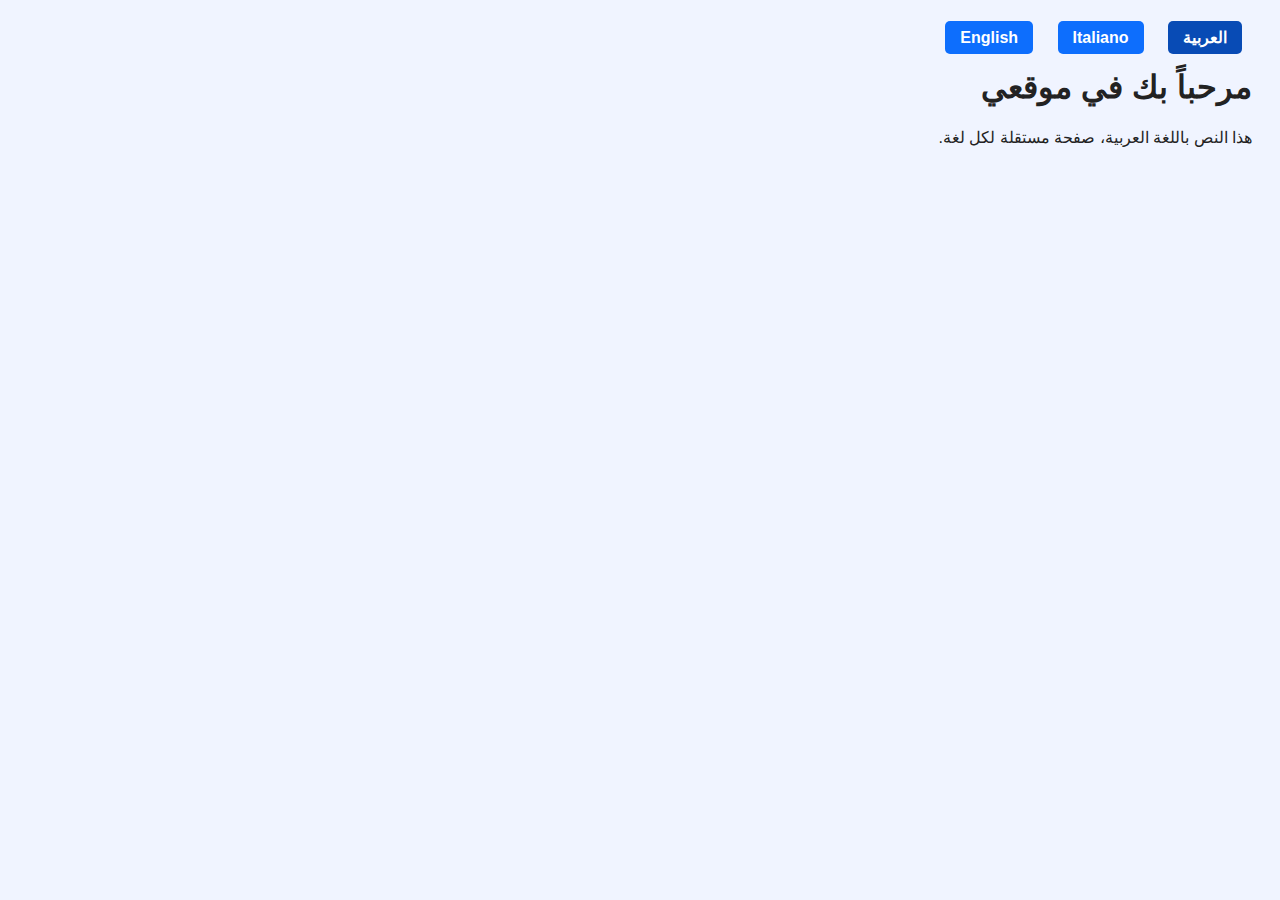
<file: ar.html>
<!DOCTYPE html>
<html lang="ar" dir="rtl">
<head>
  <meta charset="UTF-8" />
  <title>موقعي بالعربية</title>
  <style>
    body { font-family: 'Cairo', sans-serif; direction: rtl; padding: 20px; background: #f0f4ff; color: #222; }
    nav { margin-bottom: 20px; }
    nav a {
      text-decoration: none; 
      margin: 0 10px; 
      padding: 8px 15px; 
      background-color: #0d6efd; 
      color: white; 
      border-radius: 5px;
      font-weight: bold;
    }
    nav a:hover { background-color: #084bb5; }
  </style>
</head>
<body>
  <nav>
    <a href="ar.html" style="background-color:#084bb5;">العربية</a>
    <a href="en.html">English</a>
    <a href="it.html">Italiano</a>
  </nav>

  <h1>مرحباً بك في موقعي</h1>
  <p>هذا النص باللغة العربية، صفحة مستقلة لكل لغة.</p>
</body>
</html>
</file>
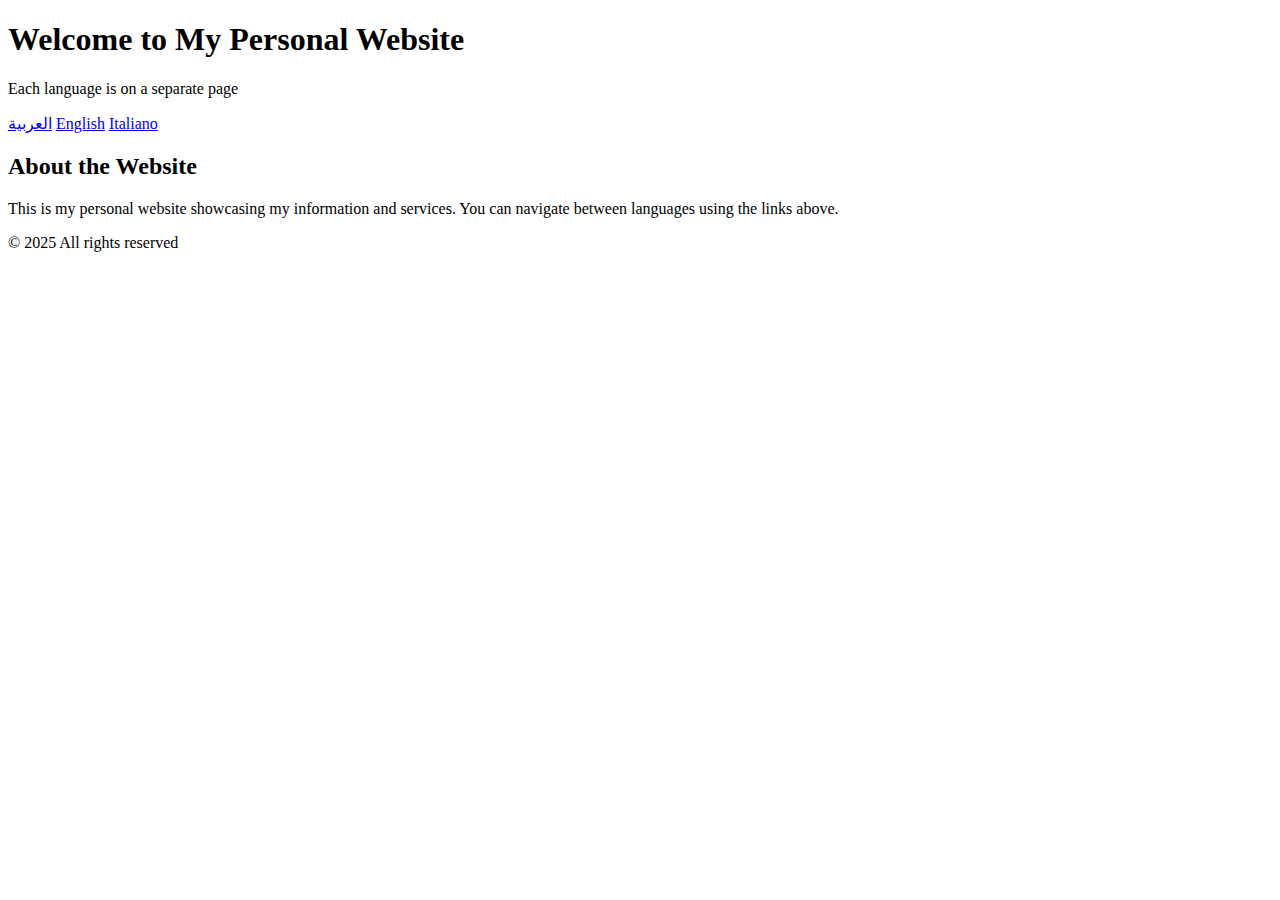
<file: en.html>
<!DOCTYPE html>
<html lang="en">
<head>
  <meta charset="UTF-8">
  <meta name="viewport" content="width=device-width, initial-scale=1.0">
  <title>My Personal Website</title>
  <style>
    /* نفس التنسيق المستخدم في index.html */
  </style>
</head>
<body>

  <header>
    <h1>Welcome to My Personal Website</h1>
    <p>Each language is on a separate page</p>
  </header>

  <nav>
    <a href="index.html">العربية</a>
    <a href="en.html">English</a>
    <a href="it.html">Italiano</a>
  </nav>

  <div class="content">
    <h2>About the Website</h2>
    <p>This is my personal website showcasing my information and services. You can navigate between languages using the links above.</p>
  </div>

  <footer>
    <p>&copy; 2025 All rights reserved</p>
  </footer>

</body>
</html>
</file>
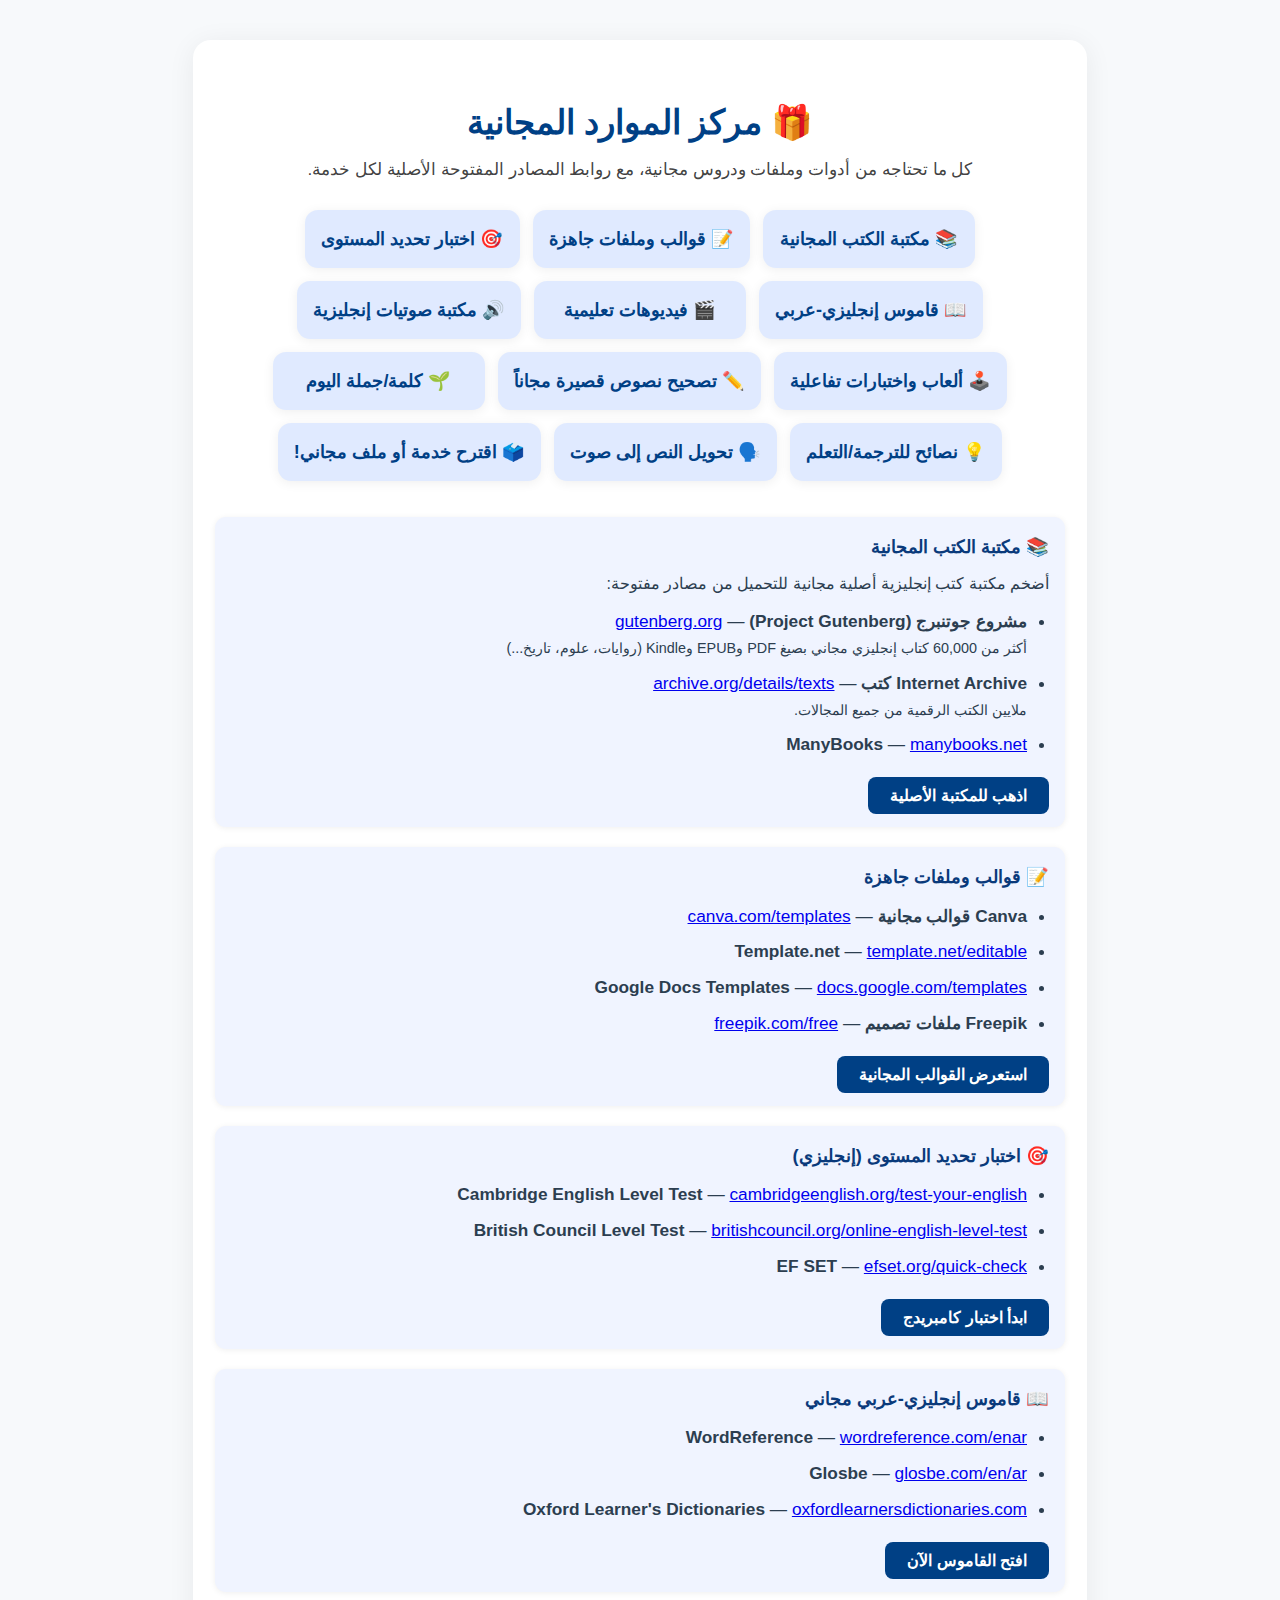
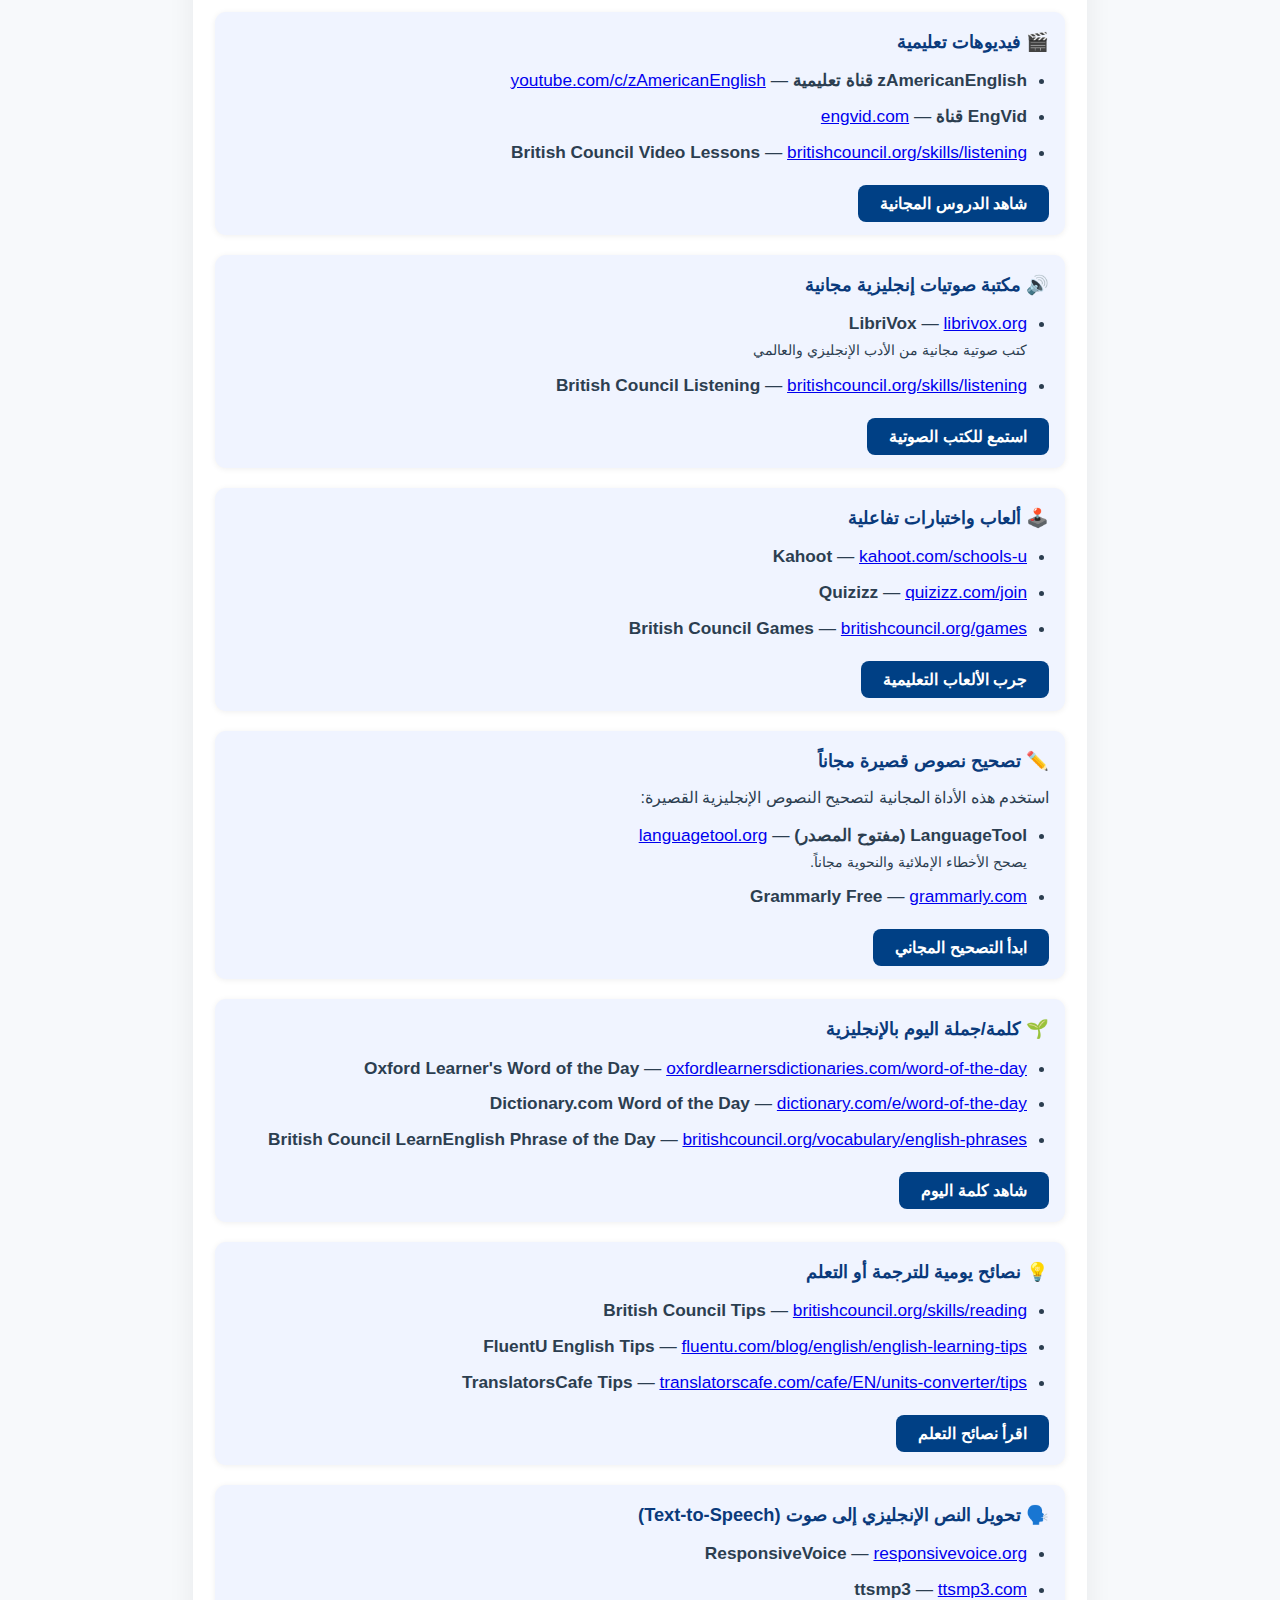
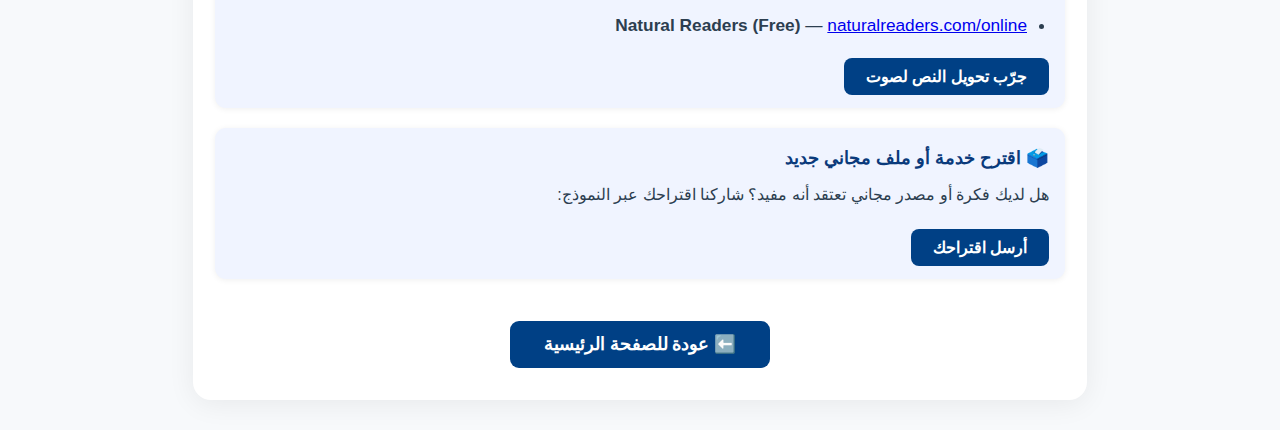
<file: free-center.html>
<!DOCTYPE html>
<html lang="ar">
<head>
  <meta charset="UTF-8">
  <title>مركز الموارد المجانية</title>
  <link rel="stylesheet" href="free-center.css">
</head>
<body>
  <div class="free-center-container">
    <h1>🎁 مركز الموارد المجانية</h1>
    <p class="subtitle">كل ما تحتاجه من أدوات وملفات ودروس مجانية، مع روابط المصادر المفتوحة الأصلية لكل خدمة.</p>

    <div class="free-cards">
      <a href="#books">📚 مكتبة الكتب المجانية</a>
      <a href="#templates">📝 قوالب وملفات جاهزة</a>
      <a href="#leveltest">🎯 اختبار تحديد المستوى</a>
      <a href="#dictionary">📖 قاموس إنجليزي-عربي</a>
      <a href="#videos">🎬 فيديوهات تعليمية</a>
      <a href="#audio">🔊 مكتبة صوتيات إنجليزية</a>
      <a href="#quizzes">🕹️ ألعاب واختبارات تفاعلية</a>
      <a href="#text-correction">✏️ تصحيح نصوص قصيرة مجاناً</a>
      <a href="#wordofday">🌱 كلمة/جملة اليوم</a>
      <a href="#tips">💡 نصائح للترجمة/التعلم</a>
      <a href="#tts">🗣️ تحويل النص إلى صوت</a>
      <a href="#suggest">🗳️ اقترح خدمة أو ملف مجاني!</a>
    </div>

    <!-- الكتب -->
    <section id="books" class="branch-section">
      <h2>📚 مكتبة الكتب المجانية</h2>
      <p>أضخم مكتبة كتب إنجليزية أصلية مجانية للتحميل من مصادر مفتوحة:</p>
      <ul class="source-list">
        <li>
          <b>مشروع جوتنبرج (Project Gutenberg)</b> — <a href="https://www.gutenberg.org/" target="_blank">gutenberg.org</a>
          <br>
          <small>أكثر من 60,000 كتاب إنجليزي مجاني بصيغ PDF وEPUB وKindle (روايات، علوم، تاريخ...)</small>
        </li>
        <li>
          <b>Internet Archive كتب</b> — <a href="https://archive.org/details/texts" target="_blank">archive.org/details/texts</a>
          <br>
          <small>ملايين الكتب الرقمية من جميع المجالات.</small>
        </li>
        <li>
          <b>ManyBooks</b> — <a href="https://manybooks.net/" target="_blank">manybooks.net</a>
        </li>
      </ul>
      <a href="https://www.gutenberg.org/" target="_blank" class="go-source-btn">اذهب للمكتبة الأصلية</a>
    </section>

    <!-- القوالب والملفات -->
    <section id="templates" class="branch-section">
      <h2>📝 قوالب وملفات جاهزة</h2>
      <ul class="source-list">
        <li>
          <b>Canva قوالب مجانية</b> — <a href="https://www.canva.com/templates/" target="_blank">canva.com/templates</a>
        </li>
        <li>
          <b>Template.net</b> — <a href="https://www.template.net/editable/" target="_blank">template.net/editable</a>
        </li>
        <li>
          <b>Google Docs Templates</b> — <a href="https://docs.google.com/templates" target="_blank">docs.google.com/templates</a>
        </li>
        <li>
          <b>Freepik ملفات تصميم</b> — <a href="https://www.freepik.com/free-photos-vectors/free" target="_blank">freepik.com/free</a>
        </li>
      </ul>
      <a href="https://www.canva.com/templates/" target="_blank" class="go-source-btn">استعرض القوالب المجانية</a>
    </section>

    <!-- اختبار تحديد المستوى -->
    <section id="leveltest" class="branch-section">
      <h2>🎯 اختبار تحديد المستوى (إنجليزي)</h2>
      <ul class="source-list">
        <li>
          <b>Cambridge English Level Test</b> — <a href="https://www.cambridgeenglish.org/test-your-english/" target="_blank">cambridgeenglish.org/test-your-english</a>
        </li>
        <li>
          <b>British Council Level Test</b> — <a href="https://learnenglish.britishcouncil.org/online-english-level-test" target="_blank">britishcouncil.org/online-english-level-test</a>
        </li>
        <li>
          <b>EF SET</b> — <a href="https://www.efset.org/quick-check/" target="_blank">efset.org/quick-check</a>
        </li>
      </ul>
      <a href="https://www.cambridgeenglish.org/test-your-english/" target="_blank" class="go-source-btn">ابدأ اختبار كامبريدج</a>
    </section>

    <!-- قاموس -->
    <section id="dictionary" class="branch-section">
      <h2>📖 قاموس إنجليزي-عربي مجاني</h2>
      <ul class="source-list">
        <li>
          <b>WordReference</b> — <a href="https://www.wordreference.com/enar/" target="_blank">wordreference.com/enar</a>
        </li>
        <li>
          <b>Glosbe</b> — <a href="https://ar.glosbe.com/en/ar/" target="_blank">glosbe.com/en/ar</a>
        </li>
        <li>
          <b>Oxford Learner's Dictionaries</b> — <a href="https://www.oxfordlearnersdictionaries.com/" target="_blank">oxfordlearnersdictionaries.com</a>
        </li>
      </ul>
      <a href="https://www.wordreference.com/enar/" target="_blank" class="go-source-btn">افتح القاموس الآن</a>
    </section>

    <!-- فيديوهات تعليمية -->
    <section id="videos" class="branch-section">
      <h2>🎬 فيديوهات تعليمية</h2>
      <ul class="source-list">
        <li>
          <b>zAmericanEnglish قناة تعليمية</b> — <a href="https://www.youtube.com/c/zAmericanEnglish" target="_blank">youtube.com/c/zAmericanEnglish</a>
        </li>
        <li>
          <b>EngVid قناة</b> — <a href="https://www.engvid.com/" target="_blank">engvid.com</a>
        </li>
        <li>
          <b>British Council Video Lessons</b> — <a href="https://learnenglish.britishcouncil.org/skills/listening" target="_blank">britishcouncil.org/skills/listening</a>
        </li>
      </ul>
      <a href="https://www.youtube.com/c/zAmericanEnglish" target="_blank" class="go-source-btn">شاهد الدروس المجانية</a>
    </section>

    <!-- مكتبة صوتيات -->
    <section id="audio" class="branch-section">
      <h2>🔊 مكتبة صوتيات إنجليزية مجانية</h2>
      <ul class="source-list">
        <li>
          <b>LibriVox</b> — <a href="https://librivox.org/" target="_blank">librivox.org</a>
          <br><small>كتب صوتية مجانية من الأدب الإنجليزي والعالمي</small>
        </li>
        <li>
          <b>British Council Listening</b> — <a href="https://learnenglish.britishcouncil.org/skills/listening" target="_blank">britishcouncil.org/skills/listening</a>
        </li>
      </ul>
      <a href="https://librivox.org/" target="_blank" class="go-source-btn">استمع للكتب الصوتية</a>
    </section>

    <!-- ألعاب واختبارات تفاعلية -->
    <section id="quizzes" class="branch-section">
      <h2>🕹️ ألعاب واختبارات تفاعلية</h2>
      <ul class="source-list">
        <li>
          <b>Kahoot</b> — <a href="https://kahoot.com/schools-u/" target="_blank">kahoot.com/schools-u</a>
        </li>
        <li>
          <b>Quizizz</b> — <a href="https://quizizz.com/join" target="_blank">quizizz.com/join</a>
        </li>
        <li>
          <b>British Council Games</b> — <a href="https://learnenglish.britishcouncil.org/games" target="_blank">britishcouncil.org/games</a>
        </li>
      </ul>
      <a href="https://learnenglish.britishcouncil.org/games" target="_blank" class="go-source-btn">جرب الألعاب التعليمية</a>
    </section>

    <!-- تصحيح نصوص قصيرة مجاناً -->
    <section id="text-correction" class="branch-section">
      <h2>✏️ تصحيح نصوص قصيرة مجاناً</h2>
      <p>استخدم هذه الأداة المجانية لتصحيح النصوص الإنجليزية القصيرة:</p>
      <ul class="source-list">
        <li>
          <b>LanguageTool (مفتوح المصدر)</b> — <a href="https://languagetool.org/" target="_blank">languagetool.org</a>
          <br><small>يصحح الأخطاء الإملائية والنحوية مجاناً.</small>
        </li>
        <li>
          <b>Grammarly Free</b> — <a href="https://app.grammarly.com/" target="_blank">grammarly.com</a>
        </li>
      </ul>
      <a href="https://languagetool.org/" target="_blank" class="go-source-btn">ابدأ التصحيح المجاني</a>
    </section>

    <!-- كلمة اليوم -->
    <section id="wordofday" class="branch-section">
      <h2>🌱 كلمة/جملة اليوم بالإنجليزية</h2>
      <ul class="source-list">
        <li>
          <b>Oxford Learner's Word of the Day</b> — <a href="https://www.oxfordlearnersdictionaries.com/word-of-the-day/" target="_blank">oxfordlearnersdictionaries.com/word-of-the-day</a>
        </li>
        <li>
          <b>Dictionary.com Word of the Day</b> — <a href="https://www.dictionary.com/e/word-of-the-day/" target="_blank">dictionary.com/e/word-of-the-day</a>
        </li>
        <li>
          <b>British Council LearnEnglish Phrase of the Day</b> — <a href="https://learnenglish.britishcouncil.org/vocabulary/english-phrases" target="_blank">britishcouncil.org/vocabulary/english-phrases</a>
        </li>
      </ul>
      <a href="https://www.oxfordlearnersdictionaries.com/word-of-the-day/" target="_blank" class="go-source-btn">شاهد كلمة اليوم</a>
    </section>

    <!-- نصائح للترجمة والتعلم -->
    <section id="tips" class="branch-section">
      <h2>💡 نصائح يومية للترجمة أو التعلم</h2>
      <ul class="source-list">
        <li>
          <b>British Council Tips</b> — <a href="https://learnenglish.britishcouncil.org/skills/reading" target="_blank">britishcouncil.org/skills/reading</a>
        </li>
        <li>
          <b>FluentU English Tips</b> — <a href="https://www.fluentu.com/blog/english/english-learning-tips/" target="_blank">fluentu.com/blog/english/english-learning-tips</a>
        </li>
        <li>
          <b>TranslatorsCafe Tips</b> — <a href="https://www.translatorscafe.com/cafe/EN/units-converter/tips/" target="_blank">translatorscafe.com/cafe/EN/units-converter/tips</a>
        </li>
      </ul>
      <a href="https://www.fluentu.com/blog/english/english-learning-tips/" target="_blank" class="go-source-btn">اقرأ نصائح التعلم</a>
    </section>

    <!-- تحويل النص إلى صوت -->
    <section id="tts" class="branch-section">
      <h2>🗣️ تحويل النص الإنجليزي إلى صوت (Text-to-Speech)</h2>
      <ul class="source-list">
        <li>
          <b>ResponsiveVoice</b> — <a href="https://responsivevoice.org/" target="_blank">responsivevoice.org</a>
        </li>
        <li>
          <b>ttsmp3</b> — <a href="https://ttsmp3.com/" target="_blank">ttsmp3.com</a>
        </li>
        <li>
          <b>Natural Readers (Free)</b> — <a href="https://www.naturalreaders.com/online/" target="_blank">naturalreaders.com/online</a>
        </li>
      </ul>
      <a href="https://responsivevoice.org/" target="_blank" class="go-source-btn">جرّب تحويل النص لصوت</a>
    </section>

    <!-- اقترح خدمة جديدة -->
    <section id="suggest" class="branch-section">
      <h2>🗳️ اقترح خدمة أو ملف مجاني جديد</h2>
      <p>هل لديك فكرة أو مصدر مجاني تعتقد أنه مفيد؟ شاركنا اقتراحك عبر النموذج:</p>
      <a href="mailto:your-email@example.com?subject=اقتراح%20مورد%20مجاني%20لمركز%20الموارد" class="go-source-btn">أرسل اقتراحك</a>
    </section>

    <div class="back-btn-wrap">
      <a href="index.html" class="to-home-btn">⬅️ عودة للصفحة الرئيسية</a>
    </div>
  </div>
</body>
</html>
</file>
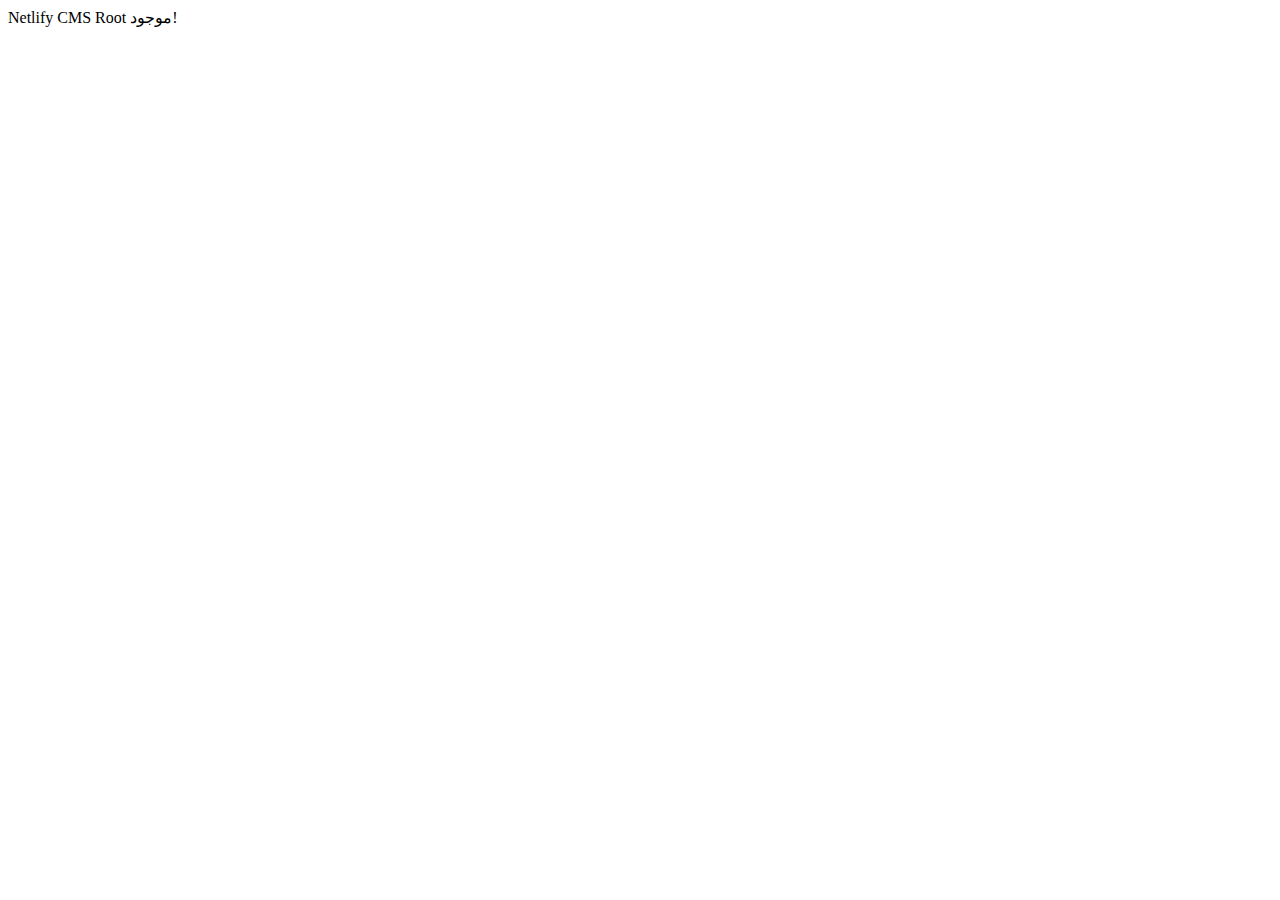
<file: admin/test.html>
<!doctype html>
<html>
  <head>
    <meta charset="utf-8">
    <title>Test</title>
    <script>
      window.onload = function() {
        const root = document.getElementById('nc-root');
        if(root) {
          root.appendChild(document.createTextNode('Netlify CMS Root موجود!'));
        } else {
          alert('div nc-root غير موجود!');
        }
      };
    </script>
  </head>
  <body>
    <div id="nc-root"></div>
  </body>
</html>
</file>
<file: free-center.css>
body {
  background: #f7f9fb;
  font-family: "Cairo", Tahoma, Arial, sans-serif;
  color: #2c3e50;
  margin: 0;
  padding: 0;
}
.free-center-container {
  max-width: 850px;
  margin: 40px auto 30px auto;
  background: #fff;
  border-radius: 18px;
  padding: 40px 22px 32px 22px;
  box-shadow: 0 4px 28px #0001;
  direction: rtl;
}
h1 {
  text-align: center;
  color: #004085;
  margin-bottom: 12px;
  font-size: 2.1rem;
  letter-spacing: 0.5px;
}
.subtitle {
  color: #222d;
  text-align: center;
  margin-bottom: 30px;
  font-size: 1.08rem;
}
.free-cards {
  display: flex;
  flex-wrap: wrap;
  gap: 13px;
  justify-content: center;
  margin-bottom: 36px;
}
.free-cards a {
  padding: 18px 16px;
  background: #e0eaff;
  color: #004085;
  border-radius: 13px;
  text-decoration: none;
  font-weight: bold;
  font-size: 1.13rem;
  box-shadow: 0 2px 12px #0001;
  transition: background 0.18s;
  min-width: 180px;
  text-align: center;
  letter-spacing: 0.1px;
}
.free-cards a:hover {
  background: #b4d7ff;
}
.branch-section {
  background: #f0f4ff;
  border-radius: 11px;
  padding: 19px 16px 13px 11px;
  box-shadow: 0 1px 6px #0001;
  margin-bottom: 20px;
  margin-top: 18px;
}
.branch-section h2 {
  color: #0a3a7b;
  margin-top: 0;
  font-size: 1.14rem;
}
.source-list {
  margin: 0 0 0 0;
  padding-right: 22px;
  font-size: 1.08rem;
}
.source-list li {
  margin-bottom: 10px;
  line-height: 1.5;
}
.go-source-btn {
  display: inline-block;
  margin-top: 9px;
  background: #004085;
  color: #fff;
  border-radius: 8px;
  padding: 9px 22px;
  font-size: 1.01rem;
  font-weight: bold;
  text-decoration: none;
  transition: background 0.15s;
}
.go-source-btn:hover {
  background: #0069d9;
}
.back-btn-wrap {
  text-align: center;
  margin-top: 32px;
}
.to-home-btn {
  display: inline-block;
  background: #004085;
  color: #fff;
  border-radius: 9px;
  padding: 13px 34px;
  font-size: 1.1rem;
  font-weight: bold;
  text-decoration: none;
  margin-top: 10px;
  transition: background 0.17s;
}
.to-home-btn:hover {
  background: #0069d9;
}
@media (max-width: 900px) {
  .free-center-container {
    max-width: 98vw;
    padding: 8vw 2vw 5vw 2vw;
  }
  .free-cards a { min-width: 120px; font-size: 1rem; }
}
@media (max-width: 600px) {
  .free-cards {
    gap: 8px;
  }
  .free-cards a {
    padding: 10px 7px;
    font-size: 0.99rem;
    min-width: 90px;
  }
}
</file>
